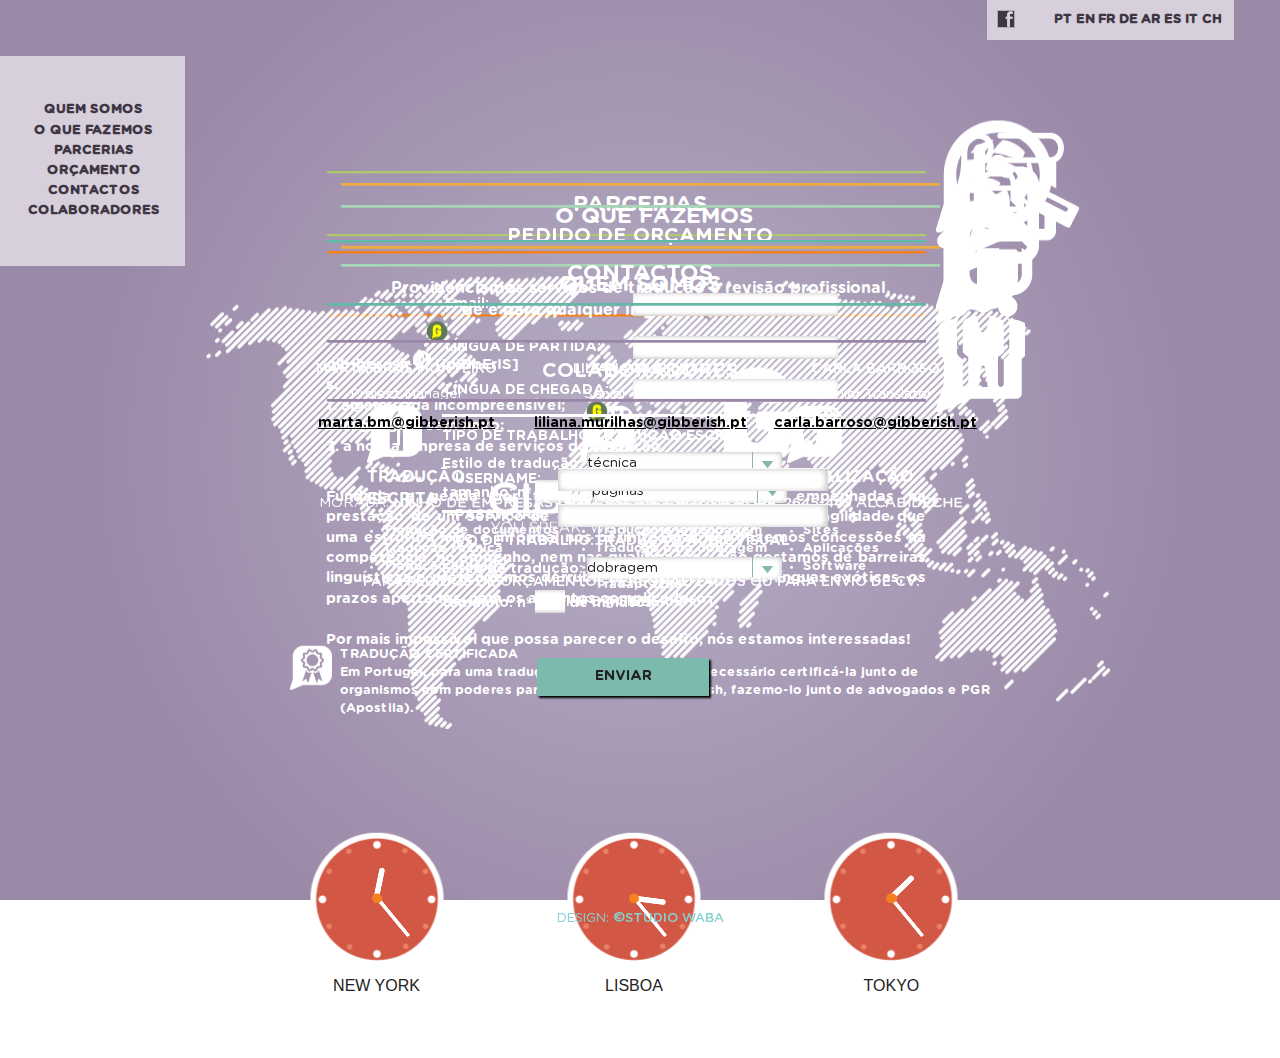
<file: dev/index.html>
<!DOCTYPE html PUBLIC "-//W3C//DTD XHTML 1.0 Transitional//EN" "http://www.w3.org/TR/xhtml1/DTD/xhtml1-transitional.dtd">
<!DOCTYPE html>
<!--[if lt IE 7]>      <html class="no-js lt-ie9 lt-ie8 lt-ie7"> <![endif]-->
<!--[if IE 7]>         <html class="no-js lt-ie9 lt-ie8"> <![endif]-->
<!--[if IE 8]>         <html class="no-js lt-ie9"> <![endif]-->
<!--[if gt IE 8]><!--> <html class="no-js"> <!--<![endif]-->
    <head>
        <meta charset="utf-8">
        <meta http-equiv="X-UA-Compatible" content="IE=edge,chrome=1">
        <title></title>
        <meta name="description" content="">
        <meta name="viewport" content="width=device-width">

        <!-- Place favicon.ico and apple-touch-icon.png in the root directory -->

        <link rel="stylesheet" href="css/normalize.css">
        <link rel="stylesheet" href="css/main.css">


        <link rel="stylesheet" href="fonts/gothamrnd-bold.css">
        <link rel="stylesheet" href="fonts/gothamrnd-light.css">
        <link rel="stylesheet" href="fonts/gothamrnd-book.css">
        <link rel="stylesheet" href="fonts/gothamrnd-medium.css">
        <!-- CSS AREAS SITE -->
        <link rel="stylesheet" href="css/entrence.css">
        <link rel="stylesheet" href="css/quemsomos.css">
        <link rel="stylesheet" href="css/oquefazemos.css">
        <link rel="stylesheet" href="css/parcerias.css">
        <link rel="stylesheet" href="css/orcamentos.css">
        <link rel="stylesheet" href="css/contactos.css">
        <link rel="stylesheet" href="css/colaboradores.css">
        <!-- END CSS AREAS SITE -->
        <script src="js/vendor/modernizr-2.6.2.min.js"></script>
        <script src="js/welcomeScreen.js"></script>
        <script src="js/parcerias.js"></script>
        <script src="js/quemsomos.js"></script>
        <script src="js/orcamentos.js"></script>
    </head>
    <body  onload="engine.onLoad()">
        <!--[if lt IE 7]>
            <p class="chromeframe">You are using an <strong>outdated</strong> browser. Please <a href="http://browsehappy.com/">upgrade your browser</a> or <a href="http://www.google.com/chromeframe/?redirect=true">activate Google Chrome Frame</a> to improve your experience.</p>
        <![endif]-->

        <!-- Add your site or application content here -->
        <!-- <div id="overLayMenu" class="overlayMenuClass"> -->
            <div class="LangMenu">
                <img class="faceicon">
                <ul>
                    <li>PT</li>
                    <li>EN</li>
                    <li>FR</li>
                    <li>DE</li>
                    <li>AR</li>
                    <li>ES</li>
                    <li>IT</li>
                    <li>CH</li>
                </ul>
            </div>
            <div class="leftMenu">
                <ul>
                    <li><a href="#QuemSomos">QUEM SOMOS</a></li>
                    <li><a href="#OqueFazemos">O QUE FAZEMOS</a></li>
                    <li><a href="#Parcerias">PARCERIAS</a></li>
                    <li><a href="#Orcamento">ORÇAMENTO</a></li>
                    <li><a href="#Contactos">CONTACTOS</a></li>
                    <li><a href="#Colaboradores">COLABORADORES</a></li>
                </ul>
            </div>
        <!--  </div> -->

        <div class="AllContents">
            <div id="WelcomeScreen" class="WelcomeScreen">
                 <img src="img/wellcomescreen/logogibberish.png" class="logoElement">
                 <div class="relogios">
                    <div id="newyork" class="watchgroup">
                        <div class="relogio">
                            <div class="grouppieces">
                                <img src="img/wellcomescreen/base_relogio.png" class="base_relogio">
                                <div id="hora" class="ponteiro">
                                    <img src="img/wellcomescreen/ponteiro_horas.svg" class="ponteiro_hora">
                                </div>
                                <div id="minutos" class="ponteiro">
                                    <img src="img/wellcomescreen/ponteiro_minutos.svg" class="ponteiro_minutos">
                                </div>
                                <div class="centrorelogio">
                                    <img src="img/wellcomescreen/clockcenter.svg" class="centrowatch">
                                </div>
                            </div>
                        </div>
                        <div class="cidade">
                                NEW YORK
                        </div>
                    </div>
                    <div id="lisboa" class="watchgroup">
                         <div class="relogio">
                            <div class="grouppieces">
                                <img src="img/wellcomescreen/base_relogio.png" class="base_relogio">
                                <div id="hora" class="ponteiro">
                                    <img src="img/wellcomescreen/ponteiro_horas.svg" class="ponteiro_hora">
                                </div>
                                <div id="minutos" class="ponteiro">
                                    <img src="img/wellcomescreen/ponteiro_minutos.svg" class="ponteiro_minutos">
                                </div>
                                <div class="centrorelogio">
                                    <img src="img/wellcomescreen/clockcenter.svg" class="centrowatch">
                                </div>
                            </div>
                        </div>
                        <div class="cidade">
                                LISBOA
                        </div>
                    </div>
                    <div id="tokyo" class="watchgroup">
                         <div class="relogio">
                            <div class="grouppieces">
                                <img src="img/wellcomescreen/base_relogio.png" class="base_relogio">
                                <div id="hora" class="ponteiro">
                                    <img src="img/wellcomescreen/ponteiro_horas.svg" class="ponteiro_hora">
                                </div>
                                <div id="minutos" class="ponteiro">
                                    <img src="img/wellcomescreen/ponteiro_minutos.svg" class="ponteiro_minutos">
                                </div>
                                <div class="centrorelogio">
                                    <img src="img/wellcomescreen/clockcenter.svg" class="centrowatch">
                                </div>
                            </div>
                        </div>
                        <div class="cidade">
                                TOKYO
                        </div>
                    </div>
                 </div>
            </div>
            <div id="QuemSomos" class="QuemSomos">
                <div class="centraConteudo">
                    <div class="titlePage">
                        <div class="title">
                            <div class="lineback"></div>
                            <div class="textin">
                                QUEM SOMOS
                            </div>
                             <div id="linedown" class="lineback"></div>
                        </div>
                        <div class="imagelogo">
                        </div>
                    </div>
                    <div class="smalltxt_quemsomos">
                        gib•ber•ish <div class="soundicon"></div> ['dZIbErIS]<br>
                        s. <br>
                        1. algaraviada incompreensível;<br>
                        2. linguagem sem nexo;<br>
                        3. a nossa empresa de serviços de tradução.
                     </div>
                     <div class="bigtxt_quemsomos">
                        Fundada e gerida por três profissionais experientes empenhadas na prestação de um serviço de elevada qualidade. Gostamos da agilidade que uma estrutura leve e informal nos permite, mas não fazemos concessões na competência, no empenho, nem nas qualificações. Não gostamos de barreiras linguísticas e pretendemos derrubá-las. Não tememos as línguas exóticas, os prazos apertados, nem os assuntos complicados.
                        <br><br>
                        Por mais impossível que possa parecer o desafio, nós estamos interessadas!
                     </div>
                </div>
            </div>
            <div id="OqueFazemos" class="oquefazemos">
                <div class="centraConteudo">
                    <div class="titlePage">
                        <div class="title">
                            <div class="lineback"></div>
                            <div class="textin">
                                O QUE FAZEMOS
                            </div>
                             <div id="linedown" class="lineback"></div>
                        </div>
                        <div class="imagelogo">
                        </div>
                    </div>
                    <div class="subtitle">
                        Providenciamos serviços de tradução e revisão profissional, de e para qualquer língua, em várias áreas:
                    </div>
                    <div class="contentcontrol">
                        <div class="group_content">
                             <div class="title">
                                <div class="title_area">
                                TRADUÇÃO<br>
                                ESCRITA
                                </div>
                                <ul>
                                    <li>Tradução de documentos</li>
                                    <li>Tradução técnica</li>
                                    <li>Tradução literária</li>
                                </ul>
                             </div>

                        </div>
                        <div class="group_content" style="background-image: url('img/oquefazemos/icon_video.png')">
                             <div class="title">
                                <div class="title_area">
                                TRADUÇÃO<br>
                                AUDIOVISUAL
                                </div>
                                <ul>
                                    <li>Tradução e legendagem</li>
                                    <li>Tradução para dobragem</li>
                                    <li>Transcrição</li>
                                    <li>Tradaptação</li>
                                </ul>
                             </div>

                        </div>
                        <div class="group_content" style="background-image: url('img/oquefazemos/icon_mouse.png')">
                             <div class="title">
                                <div class="title_area">
                                LOCALIZAÇÃO
                                </div>
                                <ul>
                                    <li>Sites</li>
                                    <li>Aplicações</li>
                                    <li>Software</li>
                                </ul>
                             </div>

                        </div> 
                    </div>
                     <div class="certificado">
                        <font>TRADUÇÃO CERTIFICADA</font><br>
                        Em Portugal, para uma tradução ter validade legal,é necessário certificá-la junto de organismos com poderes para tal. No caso da Gibberish, fazemo-lo junto de advogados e PGR (Apostila).
                    </div> 
                </div>
            </div>
            <div id="Parcerias" class="parcerias">
                <div class="centraConteudo">
                    <div class="titlePage">
                        <div class="title">
                            <div class="lineback"></div>
                            <div class="textin">
                                PARCERIAS
                            </div>
                             <div id="linedown" class="lineback"></div>
                        </div>
                        <div class="imagelogo">
                        </div>
                    </div>
                    <div class="area_mapa">
                        <div class="marcador">
                            <div class="tip">
                                <div class="empresa">Nome da empresa</div>
                                <div class="tipoprojecto">Tipo de Projecto</div>
                                <div class="ano">Ano</div>
                                <div class="observacoes">Observações</div>
                            </div>
                        </div>

                         <div class="marcador" style="left:260px;top:230px;">
                            <div class="tip">
                                <div class="empresa">EDIT</div>
                                <div class="tipoprojecto">Tecnologico</div>
                                <div class="ano">2013</div>
                                <div class="observacoes">Observações</div>
                            </div>
                        </div>
                        <div class="mapa"/>
                    </div>
                    </div>
                </div>
            </div>
            <div id="Orcamento" class="orcamentos">
                <div class="centraConteudo">
                    <div class="titlePage">
                        <div class="title">
                            <div class="lineback"></div>
                            <div class="textin">
                                PEDIDO DE ORÇAMENTO
                            </div>
                             <div id="linedown" class="lineback"></div>
                        </div>
                        <div class="imagelogo">
                        </div>
                    </div>
                    <div class="area_form">
                        <form id="orcamentoform" onsubmit="return false;">
                            <div class="fristsfields">
                                 <div class="centerincontent">
                                   <div class="fieldtip">Email:</div><input type="text" name="email" class="fieldlang" >
                                </div>
                                <div class="centerincontent">
                                   <div class="fieldtip">LÍNGUA DE PARTIDA:</div><input type="text" name="initpoint" class="fieldlang" >
                                </div>
                                <div class="centerincontent">
                                    <div class="fieldtip">LÍNGUA DE CHEGADA:</div>
                                    <input type="text" name="endpoint" class="fieldlang">
                                </div> 
                            </div>
                            <div class="separador"></div>
                            <div class="secondfields">
                                <div class="title">TIPO DE TRABALHO:TRADUÇÃO ESCRITA</div>
                                <div class="choice">Estilo de tradução:
                                    <select name="workstyle" class="custom-dropdown__select">
                                      <option value="tecnica">técnica</option>
                                      <option value="tecnica">técnica</option>
                                      <option value="tecnica">técnica</option>
                                      <option value="tecnica">técnica</option>
                                    </select>
                                </div>
                                <div class="choice">tamanho: nº <input type="text" name="pagesnr" class="smalltxtfield"> de 
                                    <select name="worktype" class="custom-dropdown__select">
                                      <option value="paginas">páginas</option>
                                      <option value="linhas">linhas</option>
                                      <option value="paragrafos">paragrafos</option>
                                    </select>
                                </div> 
                            </div>
                             <div class="containseparador">
                                <div class="smallseparador"></div>
                                <div style="display:inline-block;">ou</div>
                                <div class="smallseparador"></div>
                            </div>
                            <div class="thirdfields">
                                <div class="title">TIPO DE TRABALHO:TRADUÇÃO AUDIOVISUAL</div>
                                <div class="choice">Estilo de tradução:
                                    <select name="workmedia"  class="custom-dropdown__select">
                                      <option value="dobragem">dobragem</option>
                                      <option value="legendas">legendas</option>
                                      <option value="tecnica">técnica</option>
                                      <option value="tecnica">técnica</option>
                                    </select>
                                </div>
                                <div class="choicepage">tamanho: nº <input type="text" name="minutosnr" class="smalltxtfield"> de minutos
                                </div> 
                            </div>
                            <script type="text/javascript">
                                function submitdone(){
                                    engine.orcamentos.submitform();   
                                }
                            </script>
                            <input type="submit" name="submit" onClick="submitdone();" value="ENVIAR">
                        </form>
                    </div>
                </div>

            </div>
            <div id="Contactos" class="contactos">
                     <div class="centraConteudo">
                        <div class="titlePage">
                            <div class="title">
                                <div class="lineback"></div>
                                <div class="textin">
                                    CONTACTOS
                                </div>
                                 <div id="linedown" class="lineback"></div>
                            </div>
                            <div class="imagelogo"></div>
                        </div>
                        <div class="area_content">
                            <div class="firsline">
                                <div class="idwork">
                                    <div class="nome">MARTA BRÁS MONTEIRO</div>
                                    <div class="typew">Project Manager</div>
                                    <div class="contact"><a href="mailto:carla.barroso@gibberish.pt">marta.bm@gibberish.pt</a></div>
                                </div>
                                <div class="idwork">
                                    <div class="nome">LILIANA MURILHAS</div>
                                    <div class="typew">Senior Translator</div>
                                    <div class="contact"><a href="mailto:carla.barroso@gibberish.pt">liliana.murilhas@gibberish.pt</a></div>
                                </div>
                                <div class="idwork">
                                    <div class="nome">CARLA BARROSO</div>
                                    <div class="typew">Senior Translator</div>
                                    <div class="contact"><a href="mailto:carla.barroso@gibberish.pt">carla.barroso@gibberish.pt</a></div>
                                </div>
                           </div>
                           <div class="secondline">
                                <div class="morada">MORADA: <b>NINHO DE EMPRESAS DNA CASCAIS, CRUZ DA POPA, 2645-449 ALCABIDECHE PORTUGAL</b></div>
                                <div class="contacto">PARA PEDIDOS DE ORÇAMENTOS PERSONALIZADOS OU PARA ENVIO DE CV:<br>INFO@GIBBERISH.PT</div>
                           </div>
                        </div>
                        
                    </div>
                    <div class="design">
                            DESIGN: <div class="name">©STUDIO WABA</div>
                        </div>
            </div>
            <div id="Colaboradores" class="colaboradores">
                <div class="centraConteudo">
                    <div class="titlePage">
                        <div class="title">
                            <div class="lineback"></div>
                            <div class="textin">
                                COLABORADORES
                            </div>
                             <div id="linedown" class="lineback"></div>
                        </div>
                        <div class="imagelogo">
                        </div>
                    </div>
                    <div class="area_form">
                        <form>
                            <div class="fristsfields">
                                <div class="centerincontent">
                                   <div class="fieldtip">USERNAME:</div><input type="text" name="initpoint" class="fieldlang" >
                                </div>
                                <div class="centerincontent">
                                    <div class="fieldtip">PASSWORD:</div>
                                    <input type="text" name="endpoint" class="fieldlang">
                                </div> 
                            </div>
                            <div class="separador"></div>
                        </form>
                    </div>
                </div>
            </div>
        </div>
        <div class="BackGrounds">
            <div class="areaContent">
                 <img src="img/background/laranja.svg" class="svgelement">
            </div>
            <div class="areaContent">
                <img src="img/background/laranja_screen2.svg" class="svgelement">
            </div>
            <div class="areaContent">
                <img src="img/background/amarelo.svg" class="svgelement">
            </div>
            <div class="areaContent">
                <img src="img/background/verde.svg" class="svgelement">
            </div>
            <div class="areaContent">
                <img src="img/background/verdeclaro.svg" class="svgelement">
            </div>
            <div class="areaContent">
                <img src="img/background/verdeazul.svg" class="svgelement">
            </div>
            <div class="areaContent">
                <img src="img/background/roxo.svg" class="svgelement">
            </div>
        </div>

        <script src="//ajax.googleapis.com/ajax/libs/jquery/1.9.1/jquery.min.js"></script>
        <script>window.jQuery || document.write('<script src="js/vendor/jquery-1.9.1.min.js"><\/script>')</script>
        <script src="js/plugins.js"></script>
        <script src="js/main.js"></script>
        <script src="js/greensock-v12-js/src/minified/TweenMax.min.js"></script>
        <script src="js/greensock-v12-js/src/minified/plugins/CSSPlugin.min.js"></script>
        <script src="js/greensock-v12-js/src/minified/easing/EasePack.min.js"></script>

        <!-- Google Analytics: change UA-XXXXX-X to be your site's ID. -->
        <script>
            var _gaq=[['_setAccount','UA-XXXXX-X'],['_trackPageview']];
            (function(d,t){var g=d.createElement(t),s=d.getElementsByTagName(t)[0];
            g.src='//www.google-analytics.com/ga.js';
            s.parentNode.insertBefore(g,s)}(document,'script'));
        </script>
    </body>
</html>
</file>
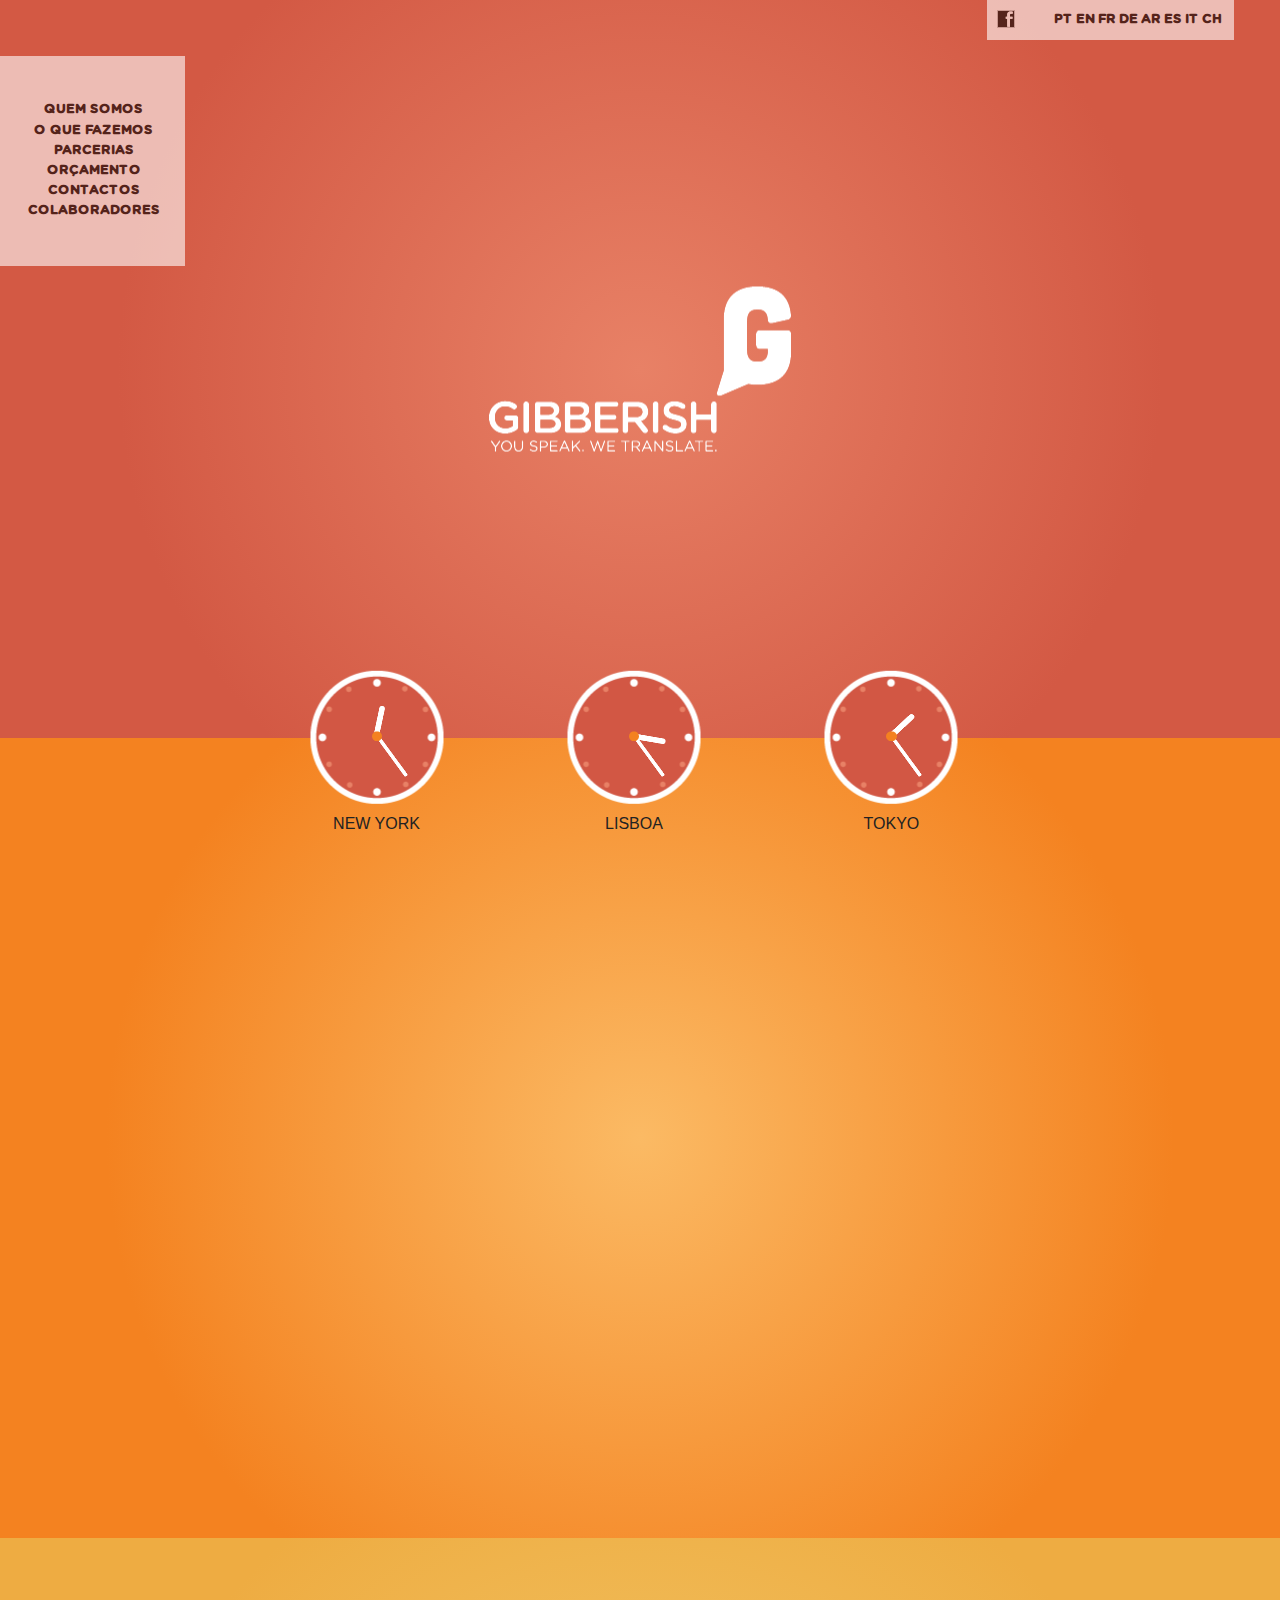
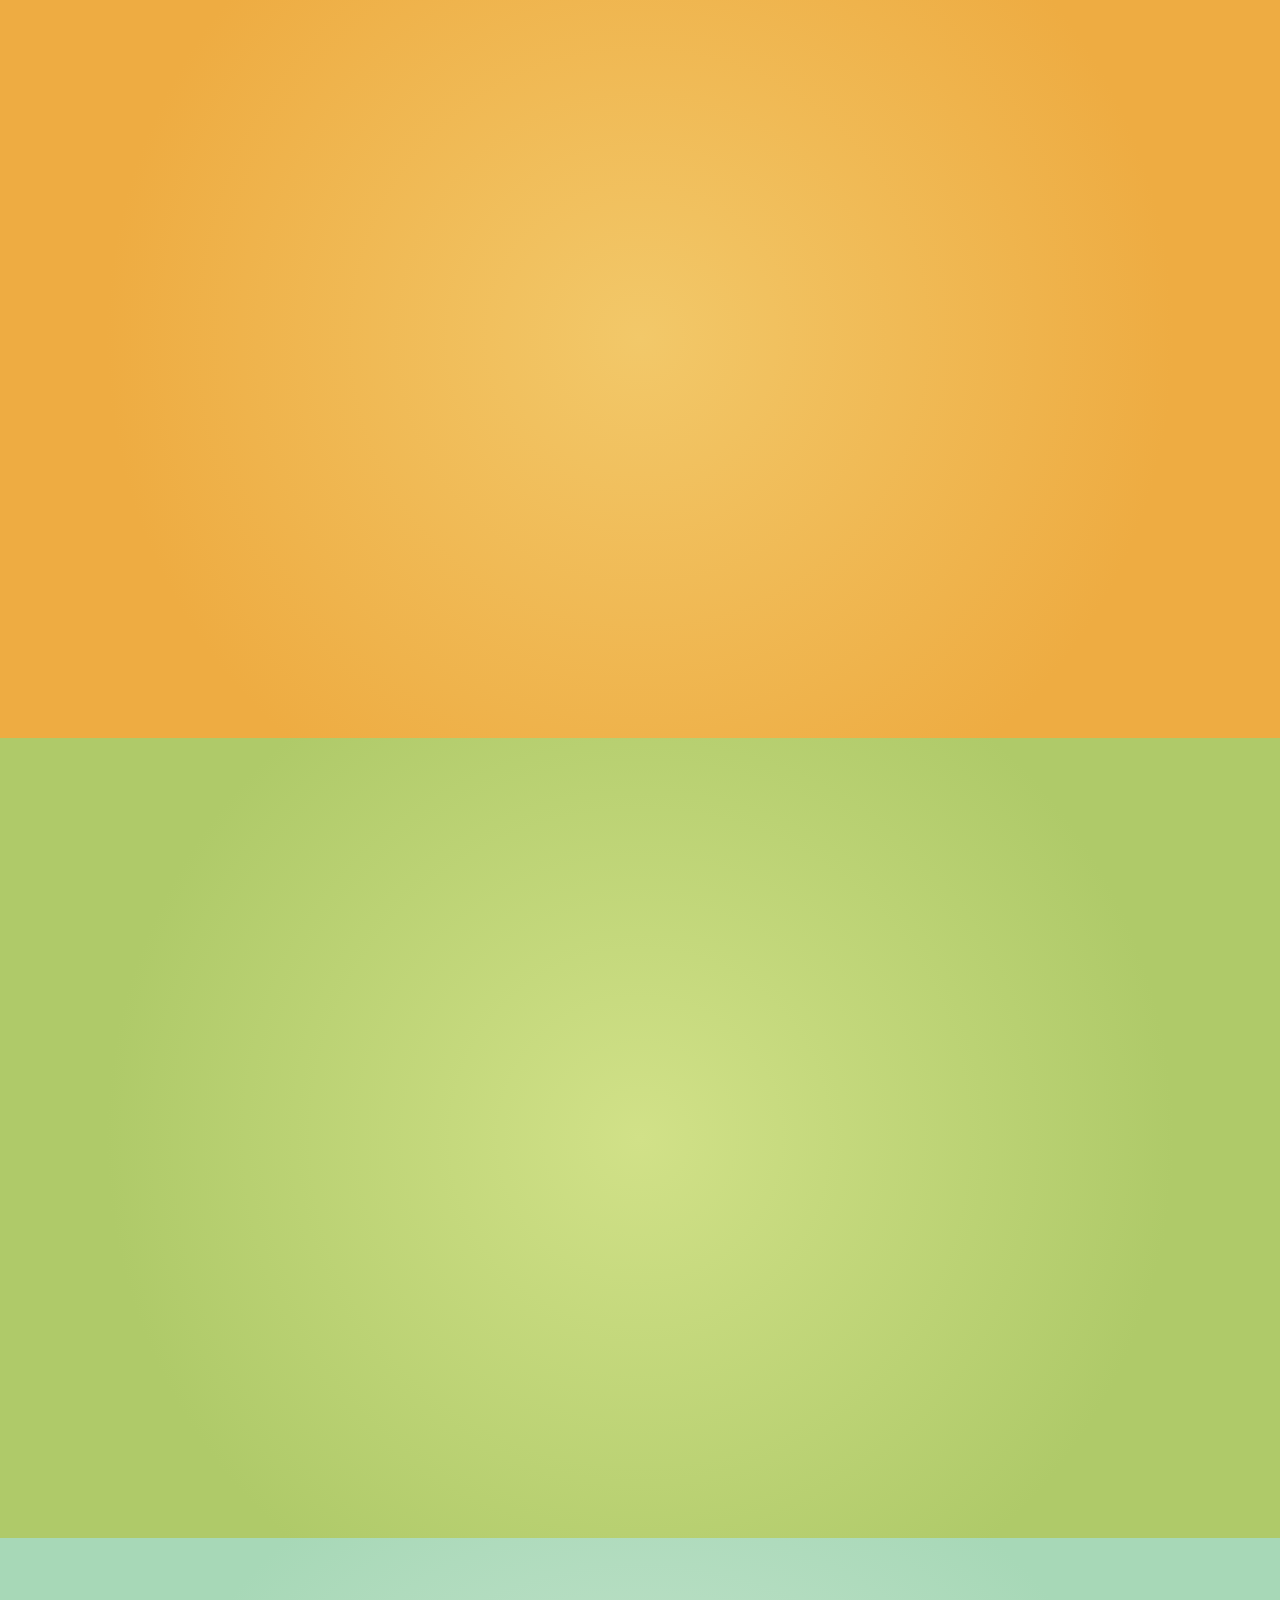
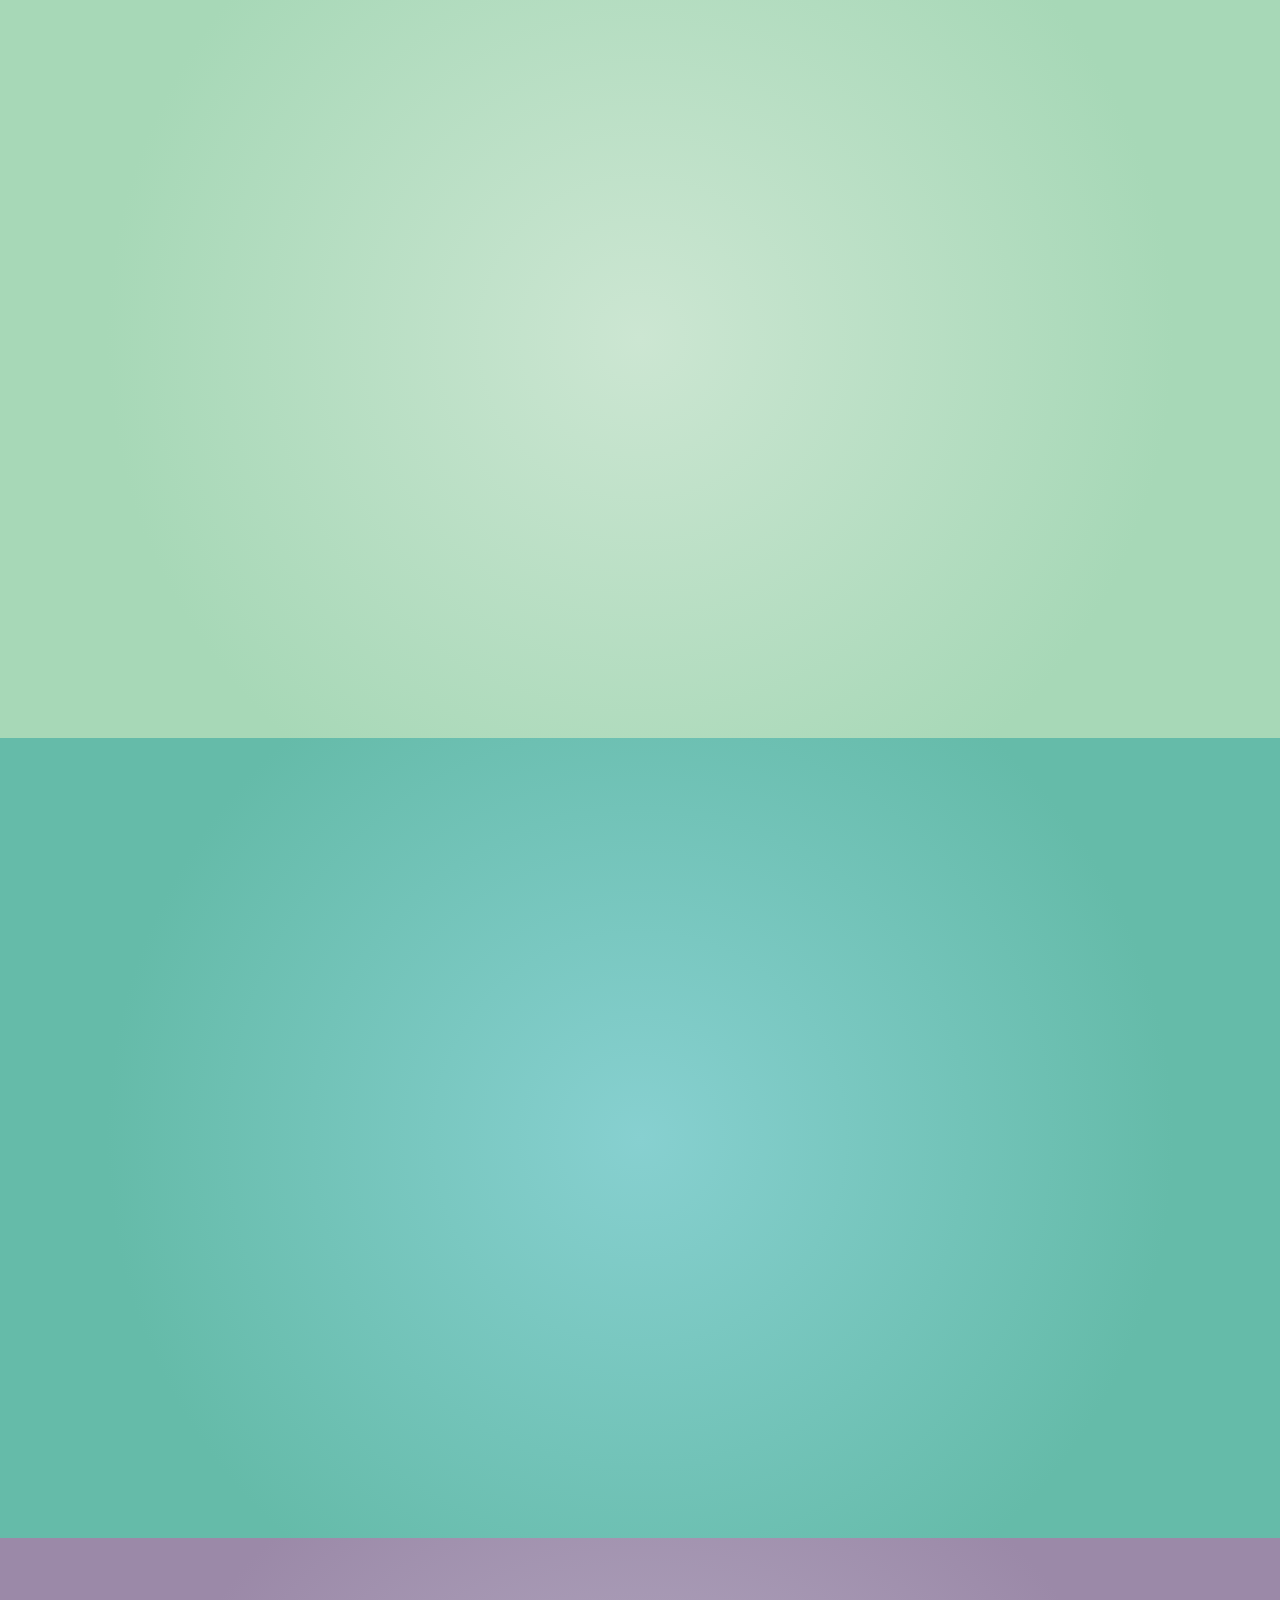
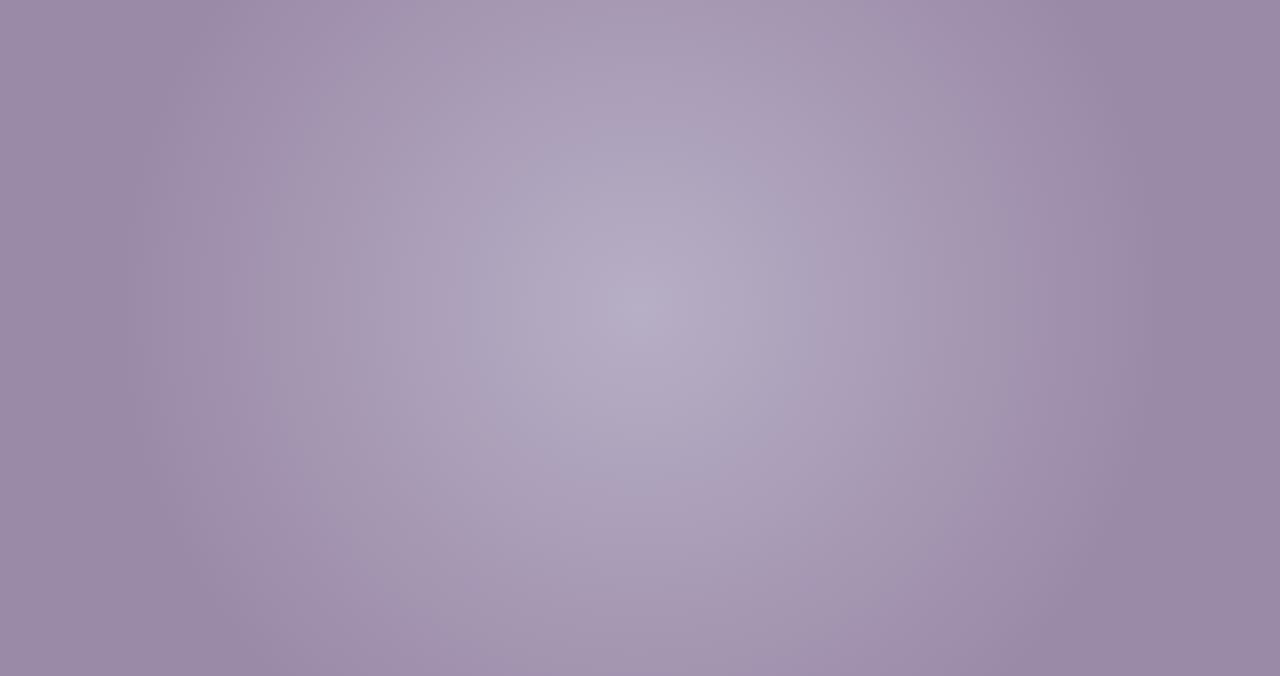
<file: dev/index - Copia.html>
<!DOCTYPE html PUBLIC "-//W3C//DTD XHTML 1.0 Transitional//EN" "http://www.w3.org/TR/xhtml1/DTD/xhtml1-transitional.dtd">
<!DOCTYPE html>
<!--[if lt IE 7]>      <html class="no-js lt-ie9 lt-ie8 lt-ie7"> <![endif]-->
<!--[if IE 7]>         <html class="no-js lt-ie9 lt-ie8"> <![endif]-->
<!--[if IE 8]>         <html class="no-js lt-ie9"> <![endif]-->
<!--[if gt IE 8]><!--> <html class="no-js"> <!--<![endif]-->
    <head>
        <meta charset="utf-8">
        <meta http-equiv="X-UA-Compatible" content="IE=edge,chrome=1">
        <title>Gibberish</title>
        <meta name="description" content="Gibberish, lda<br>You speak. We translate.">
        <meta name="viewport" content="width=device-width">
        <meta property="og:image" content="redes_sociais.jpg" />

        <meta name="author" content="ace@pixelkiller.net" />
        <meta name="copyright" content="trademark" />
        <meta name="application-name" content="Gibberish" />

        <!-- Place favicon.ico and apple-touch-icon.png in the root directory -->

        <link rel="stylesheet" href="css/normalize.css">
        <link rel="stylesheet" href="css/main.css">


        <link rel="stylesheet" href="fonts/gothamrnd-bold.css">
        <link rel="stylesheet" href="fonts/gothamrnd-light.css">
        <link rel="stylesheet" href="fonts/gothamrnd-book.css">
        <link rel="stylesheet" href="fonts/gothamrnd-medium.css">
        <!-- CSS AREAS SITE -->
        <link rel="stylesheet" href="css/entrence.css">
        <link rel="stylesheet" href="css/quemsomos.css">
        <link rel="stylesheet" href="css/oquefazemos.css">
        <link rel="stylesheet" href="css/parcerias.css">
        <link rel="stylesheet" href="css/orcamentos.css">
        <link rel="stylesheet" href="css/contactos.css">
        <link rel="stylesheet" href="css/colaboradores.css">
        <!-- END CSS AREAS SITE -->
        <script src="js/vendor/modernizr-2.6.2.min.js"></script>
        <script src="js/welcomeScreen.js"></script>
        <script src="js/parcerias.js"></script>
        <script src="js/quemsomos.js"></script>
        <script src="js/orcamentos.js"></script>
    </head>
    <body  onload="engine.onLoad()">
        <!--[if lt IE 7]>
            <p class="chromeframe">You are using an <strong>outdated</strong> browser. Please <a href="http://browsehappy.com/">upgrade your browser</a> or <a href="http://www.google.com/chromeframe/?redirect=true">activate Google Chrome Frame</a> to improve your experience.</p>
        <![endif]-->

        <!-- Add your site or application content here -->
        <!-- <div id="overLayMenu" class="overlayMenuClass"> -->
            <div class="LangMenu">
                <a href="https://www.facebook.com/Gibberish.pt" target="_blank"><img class="faceicon"></a>
                <ul>
                    <li>PT</li>
                    <li>EN</li>
                    <li>FR</li>
                    <li>DE</li>
                    <li>AR</li>
                    <li>ES</li>
                    <li>IT</li>
                    <li>CH</li>
                </ul>
            </div>
            <div class="leftMenu">
                <ul>
                    <li><a href="#QuemSomos">QUEM SOMOS</a></li>
                    <li><a href="#OqueFazemos">O QUE FAZEMOS</a></li>
                    <li><a href="#Parcerias">PARCERIAS</a></li>
                    <li><a href="#Orcamento">ORÇAMENTO</a></li>
                    <li><a href="#Contactos">CONTACTOS</a></li>
                    <li><a href="#Colaboradores">COLABORADORES</a></li>
                </ul>
            </div>
        <!--  </div> -->

        <div class="AllContents">
            <div class="content">
                <div id="WelcomeScreen" class="WelcomeScreen">
                     <img src="img/wellcomescreen/logogibberish.png" class="logoElement">
                     <div class="relogios">
                        <div id="newyork" class="watchgroup">
                            <div class="relogio">
                                <div class="grouppieces">
                                    <img src="img/wellcomescreen/base_relogio.png" class="base_relogio">
                                    <div id="hora" class="ponteiro">
                                        <img src="img/wellcomescreen/ponteiro_horas.svg" class="ponteiro_hora">
                                    </div>
                                    <div id="minutos" class="ponteiro">
                                        <img src="img/wellcomescreen/ponteiro_minutos.svg" class="ponteiro_minutos">
                                    </div>
                                    <div class="centrorelogio">
                                        <img src="img/wellcomescreen/clockcenter.svg" class="centrowatch">
                                    </div>
                                </div>
                            </div>
                            <div class="cidade">
                                    NEW YORK
                            </div>
                        </div>
                        <div id="lisboa" class="watchgroup">
                             <div class="relogio">
                                <div class="grouppieces">
                                    <img src="img/wellcomescreen/base_relogio.png" class="base_relogio">
                                    <div id="hora" class="ponteiro">
                                        <img src="img/wellcomescreen/ponteiro_horas.svg" class="ponteiro_hora">
                                    </div>
                                    <div id="minutos" class="ponteiro">
                                        <img src="img/wellcomescreen/ponteiro_minutos.svg" class="ponteiro_minutos">
                                    </div>
                                    <div class="centrorelogio">
                                        <img src="img/wellcomescreen/clockcenter.svg" class="centrowatch">
                                    </div>
                                </div>
                            </div>
                            <div class="cidade">
                                    LISBOA
                            </div>
                        </div>
                        <div id="tokyo" class="watchgroup">
                             <div class="relogio">
                                <div class="grouppieces">
                                    <img src="img/wellcomescreen/base_relogio.png" class="base_relogio">
                                    <div id="hora" class="ponteiro">
                                        <img src="img/wellcomescreen/ponteiro_horas.svg" class="ponteiro_hora">
                                    </div>
                                    <div id="minutos" class="ponteiro">
                                        <img src="img/wellcomescreen/ponteiro_minutos.svg" class="ponteiro_minutos">
                                    </div>
                                    <div class="centrorelogio">
                                        <img src="img/wellcomescreen/clockcenter.svg" class="centrowatch">
                                    </div>
                                </div>
                            </div>
                            <div class="cidade">
                                    TOKYO
                            </div>
                        </div>
                     </div>
                </div>
                <div class="areaContent">
                     <img src="img/background/laranja.svg" class="svgelement">
                </div>
            </div>
            <div class="content QuemSomos_parent">
                <div id="QuemSomos" class="QuemSomos">
                    <div class="centraConteudo">
                        <div class="titlePage">
                            <div class="title">
                                <div class="lineback"></div>
                                <div class="textin">
                                    QUEM SOMOS
                                </div>
                                 <div id="linedown" class="lineback"></div>
                            </div>
                            <div class="imagelogo">
                            </div>
                        </div>
                        <div class="smalltxt_quemsomos">
                            gib•ber•ish <div class="soundicon"></div> ['dZIbErIS]<br>
                            s. <br>
                            1. algaraviada incompreensível;<br>
                            2. linguagem sem nexo;<br>
                            3. a nossa empresa de serviços de tradução.
                         </div>
                         <div class="bigtxt_quemsomos">
                            Fundada e gerida por três profissionais experientes empenhadas na prestação de um serviço de elevada qualidade. Gostamos da agilidade que uma estrutura leve e informal nos permite, mas não fazemos concessões na competência, no empenho, nem nas qualificações. Não gostamos de barreiras linguísticas e pretendemos derrubá-las. Não tememos as línguas exóticas, os prazos apertados, nem os assuntos complicados.
                            <br><br>
                            Por mais impossível que possa parecer o desafio, nós estamos interessadas!
                         </div>
                    </div>
                </div>
                <div class="areaContent">
                         <img src="img/background/laranja_screen2.svg" class="svgelement">
                </div>
            </div>
            <div class="content oquefazemos_parent">
                <div id="OqueFazemos" class="oquefazemos">
                    <div class="centraConteudo">
                        <div class="titlePage">
                            <div class="title">
                                <div class="lineback"></div>
                                <div class="textin">
                                    O QUE FAZEMOS
                                </div>
                                 <div id="linedown" class="lineback"></div>
                            </div>
                            <div class="imagelogo">
                            </div>
                        </div>
                        <div class="subtitle">
                            Providenciamos serviços de tradução e revisão profissional, de e para qualquer língua, em várias áreas:
                        </div>
                        <div class="contentcontrol">
                            <div class="group_content">
                                 <div class="title">
                                    <div class="title_area">
                                    TRADUÇÃO<br>
                                    ESCRITA
                                    </div>
                                    <ul>
                                        <li>Tradução de documentos</li>
                                        <li>Tradução técnica</li>
                                        <li>Tradução literária</li>
                                    </ul>
                                 </div>

                            </div>
                            <div class="group_content" style="background-image: url('img/oquefazemos/icon_video.png')">
                                 <div class="title">
                                    <div class="title_area">
                                    TRADUÇÃO<br>
                                    AUDIOVISUAL
                                    </div>
                                    <ul>
                                        <li>Tradução e legendagem</li>
                                        <li>Tradução para dobragem</li>
                                        <li>Transcrição</li>
                                        <li>Tradaptação</li>
                                    </ul>
                                 </div>

                            </div>
                            <div class="group_content" style="background-image: url('img/oquefazemos/icon_mouse.png')">
                                 <div class="title">
                                    <div class="title_area">
                                    LOCALIZAÇÃO
                                    </div>
                                    <ul>
                                        <li>Sites</li>
                                        <li>Aplicações</li>
                                        <li>Software</li>
                                    </ul>
                                 </div>

                            </div> 
                        </div>
                         <div class="certificado">
                            <font>TRADUÇÃO CERTIFICADA</font><br>
                            Em Portugal, para uma tradução ter validade legal,é necessário certificá-la junto de organismos com poderes para tal. No caso da Gibberish, fazemo-lo junto de advogados e PGR (Apostila).
                        </div> 
                    </div>
                </div>
                <div class="areaContent">
                    <img src="img/background/amarelo.svg" class="svgelement">
                </div>
            </div>


            <div class="content parcerias_parent">
                <div id="Parcerias" class="parcerias">
                    <div class="centraConteudo">
                        <div class="titlePage">
                            <div class="title">
                                <div class="lineback"></div>
                                <div class="textin">
                                    PARCERIAS
                                </div>
                                 <div id="linedown" class="lineback"></div>
                            </div>
                            <div class="imagelogo">
                            </div>
                        </div>
                        <div class="area_mapa">
                            <div class="marcador">
                                <div class="tip">
                                    <div class="empresa">Nome da empresa</div>
                                    <div class="tipoprojecto">Tipo de Projecto</div>
                                    <div class="ano">Ano</div>
                                    <div class="observacoes">Observações</div>
                                </div>
                            </div>

                             <div class="marcador" style="left:260px;top:230px;">
                                <div class="tip">
                                    <div class="empresa">EDIT</div>
                                    <div class="tipoprojecto">Tecnologico</div>
                                    <div class="ano">2013</div>
                                    <div class="observacoes">Observações</div>
                                </div>
                            </div>
                            <div class="mapa"/>
                        </div>
                        </div>
                    </div>
                </div>
                <div class="areaContent">
                    <img src="img/background/verde.svg" class="svgelement">
                </div>
            </div>


            <div class="content orcamentos_parent">
                <div id="Orcamento" class="orcamentos">
                    <div class="centraConteudo">
                        <div class="titlePage">
                            <div class="title">
                                <div class="lineback"></div>
                                <div class="textin">
                                    PEDIDO DE ORÇAMENTO
                                </div>
                                 <div id="linedown" class="lineback"></div>
                            </div>
                            <div class="imagelogo">
                            </div>
                        </div>
                        <div class="area_form">
                            <form id="orcamentoform" onsubmit="return false;">
                                <div class="fristsfields">
                                     <div class="centerincontent">
                                       <div class="fieldtip">Nome:</div><input type="text" name="nome" class="fieldlang" >
                                    </div>
                                    <div class="centerincontent">
                                       <div class="fieldtip">Email:</div><input type="text" name="email" class="fieldlang" >
                                    </div>
                                    <div class="centerincontent">
                                       <div class="fieldtip">LÍNGUA DE PARTIDA:</div><input type="text" name="initpoint" class="fieldlang" >
                                    </div>
                                    <div class="centerincontent">
                                        <div class="fieldtip">LÍNGUA DE CHEGADA:</div>
                                        <input type="text" name="endpoint" class="fieldlang">
                                    </div> 
                                </div>
                                <div class="separador"></div>
                                <div class="secondfields">
                                    <div class="title">TIPO DE TRABALHO:TRADUÇÃO ESCRITA</div>
                                    <div class="choice">Estilo de tradução:
                                        <select name="workstyle" class="custom-dropdown__select custom-dropdown__select--white">
                                          <option value="tecnica">técnica</option>
                                          <option value="tecnica">técnica</option>
                                          <option value="tecnica">técnica</option>
                                          <option value="tecnica">técnica</option>
                                        </select>
                                    </div>
                                    <div class="choicepage">tamanho: nº <input type="text" name="pagesnr" class="smalltxtfield"> de 
                                        <select name="worktype" class="custom-dropdown__select custom-dropdown__select--white">
                                          <option value="paginas">páginas</option>
                                          <option value="linhas">linhas</option>
                                          <option value="paragrafos">paragrafos</option>
                                        </select>
                                    </div> 
                                </div>
                                 <div class="containseparador">
                                    <div class="smallseparador"></div>
                                    <div style="display:inline-block;">ou</div>
                                    <div class="smallseparador"></div>
                                </div>
                                <div class="thirdfields">
                                    <div class="title">TIPO DE TRABALHO:TRADUÇÃO AUDIOVISUAL</div>
                                    <div class="choice">Estilo de tradução:
                                        <select name="workmedia"  class="custom-dropdown__select custom-dropdown__select--white">
                                          <option value="dobragem">dobragem</option>
                                          <option value="legendas">legendas</option>
                                          <option value="tecnica">técnica</option>
                                          <option value="tecnica">técnica</option>
                                        </select>
                                    </div>
                                    <div class="choicepage">tamanho: nº <input type="text" name="minutosnr" class="smalltxtfield"> de minutos
                                    </div> 
                                </div>
                                <script type="text/javascript">
                                    function submitdone(){
                                        engine.orcamentos.submitform();   
                                    }
                                </script>
                                <input type="submit" name="submit" onClick="submitdone();" value="ENVIAR">
                            </form>
                        </div>
                    </div>
                </div>
                <div class="areaContent">
                    <img src="img/background/verdeclaro.svg" class="svgelement">
                </div>
            </div>

            <div class="content contactos_parent">
                <div id="Contactos" class="contactos">
                         <div class="centraConteudo">
                            <div class="titlePage">
                                <div class="title">
                                    <div class="lineback"></div>
                                    <div class="textin">
                                        CONTACTOS
                                    </div>
                                     <div id="linedown" class="lineback"></div>
                                </div>
                                <div class="imagelogo"></div>
                            </div>
                            <div class="area_content">
                                <div class="firsline">
                                    <div class="idwork">
                                        <div class="nome">MARTA BRÁS MONTEIRO</div>
                                        <div class="typew">CFO</div>
                                        <div class="contact"><a href="mailto:carla.barroso@gibberish.pt">marta.bm@gibberish.pt</a></div>
                                    </div>
                                    <div class="idwork">
                                        <div class="nome">LILIANA MURILHAS</div>
                                        <div class="typew">CEO</div>
                                        <div class="contact"><a href="mailto:carla.barroso@gibberish.pt">liliana.murilhas@gibberish.pt</a></div>
                                    </div>
                                    <div class="idwork">
                                        <div class="nome">CARLA BARROSO</div>
                                        <div class="typew">CFO</div>
                                        <div class="contact"><a href="mailto:carla.barroso@gibberish.pt">carla.barroso@gibberish.pt</a></div>
                                    </div>
                               </div>
                               <div class="secondline">
                                    <div class="morada">MORADA: <b>NINHO DE EMPRESAS DNA CASCAIS, CRUZ DA POPA, 2645-449 ALCABIDECHE PORTUGAL</b></div>
                                    <div class="contacto">PARA PEDIDOS DE ORÇAMENTOS PERSONALIZADOS OU PARA ENVIO DE CV:<br>INFO@GIBBERISH.PT</div>
                               </div>
                            </div>
                            
                        </div>
                        <div class="design">
                              <a href="http://www.studiowaba.com/">  DESIGN: <div class="name">©STUDIO WABA</div></a>
                            </div>
                </div>
                <div class="areaContent">
                    <img src="img/background/verdeazul.svg" class="svgelement">
                </div>
            </div>
            <div class="content colaboradores_parent">
                <div id="Colaboradores" class="colaboradores">
                    <div class="centraConteudo">
                        <div class="titlePage">
                            <div class="title">
                                <div class="lineback"></div>
                                <div class="textin">
                                    COLABORADORES
                                </div>
                                 <div id="linedown" class="lineback"></div>
                            </div>
                            <div class="imagelogo">
                            </div>
                        </div>
                        <div class="area_form">
                            <form>
                                <div class="fristsfields">
                                    <div class="centerincontent">
                                       <div class="fieldtip">USERNAME:</div><input type="text" name="initpoint" class="fieldlang" >
                                    </div>
                                    <div class="centerincontent">
                                        <div class="fieldtip">PASSWORD:</div>
                                        <input type="text" name="endpoint" class="fieldlang">
                                    </div> 
                                </div>
                                <div class="separador"></div>
                            </form>
                        </div>
                    </div>
                </div>
                <div class="areaContent">
                    <img src="img/background/roxo.svg" class="svgelement">
                </div>
            </div>
        </div>
        
        <script src="//ajax.googleapis.com/ajax/libs/jquery/1.9.1/jquery.min.js"></script>
        <script>window.jQuery || document.write('<script src="js/vendor/jquery-1.9.1.min.js"><\/script>')</script>
        <script src="js/plugins.js"></script>
        <script src="js/main.js"></script>
        <script src="js/greensock-v12-js/src/minified/TweenMax.min.js"></script>
        <script src="js/greensock-v12-js/src/minified/plugins/CSSPlugin.min.js"></script>
        <script src="js/greensock-v12-js/src/minified/easing/EasePack.min.js"></script>
        <!-- Google Analytics: change UA-XXXXX-X to be your site's ID. -->
        <script>
            var _gaq=[['_setAccount','UA-XXXXX-X'],['_trackPageview']];
            (function(d,t){var g=d.createElement(t),s=d.getElementsByTagName(t)[0];
            g.src='//www.google-analytics.com/ga.js';
            s.parentNode.insertBefore(g,s)}(document,'script'));
        </script>
    </body>
</html>
</file>
<file: dev/css/main.css>
/*
 * HTML5 Boilerplate
 *
 * What follows is the result of much research on cross-browser styling.
 * Credit left inline and big thanks to Nicolas Gallagher, Jonathan Neal,
 * Kroc Camen, and the H5BP dev community and team.
 */

/* ==========================================================================
   Base styles: opinionated defaults
   ========================================================================== */
html{height:100%;}
html,
button,
input,
select,
textarea {
    color: #222;
}

body {
    -webkit-font-smoothing: antialiased !important; 
    font-size: 1em;
    line-height: 1.4;
    height:100%;
    overflow-x:hidden;
}

/*
 * Remove text-shadow in selection highlight: h5bp.com/i
 * These selection rule sets have to be separate.
 * Customize the background color to match your design.
 */

::-moz-selection {
    background: #b3d4fc;
    text-shadow: none;
}

::selection {
    background: #b3d4fc;
    text-shadow: none;
}

/*
 * A better looking default horizontal rule
 */

hr {
    display: block;
    height: 1px;
    border: 0;
    border-top: 1px solid #ccc;
    margin: 1em 0;
    padding: 0;
}

/*
 * Remove the gap between images and the bottom of their containers: h5bp.com/i/440
 */

img {
    vertical-align: middle;
}

/*
 * Remove default fieldset styles.
 */

fieldset {
    border: 0;
    margin: 0;
    padding: 0;
}

/*
 * Allow only vertical resizing of textareas.
 */

textarea {
    resize: vertical;
}

/* ==========================================================================
   Chrome Frame prompt
   ========================================================================== */

.chromeframe {
    margin: 0.2em 0;
    background: #ccc;
    color: #000;
    padding: 0.2em 0;
}

/* ==========================================================================
   Author's custom styles
   ========================================================================== */
.arabe_formt{
    text-align: right;
    direction: rtl;
}


.AllContents {
    width: 100%;
    height:100%;
    position: absolute;
    z-index: 3;
}
.BackGrounds { 
    height: 100%;
}
.overlayMenuClass{
    width: 100%;
    display: inline-block;
    position: fixed;
    z-index: 5;
}

.faceicon
{
    /* Positioning */
    background-image: url("../assets/facebook_icon.png");
    background-repeat: no-repeat;
    width: 18px;
    height: 18px;
    position: absolute;
    margin-top: 10px;
    margin-left: 10px;
}
 .overlay {
    display: block;
    opacity: .2;
    left: 0;
    top: 0;
    width: 100%;
    height: 100%;
    position: fixed;
    background-color: #000;
    z-index: 10;
}
.message {
    font-family: 'GothamRoundedBold';
    color: #c8c8c8;
    font-size: 1em;
    padding: 100px;
    display: block;
    position: fixed;
    z-index: 11;
    left: 50%;
    top: 50%;
    border-style: solid;
    border-width: 3px;
    background-color: #ffffff;
    text-align: center;
    vertical-align: middle;
    transform: translate(-50%, -50%);
    -webkit-transform: translate(-50%, -50%);
    -moz-transform: translate(-50%, -50%);
    -ms-transform: translate(-50%, -50%);
    box-shadow: 2px 2px 2px #000000;
}

.LangMenu li
{
    float: left;
    margin: 0px;
    padding: 1px;
    /* Positioning */
    display: inline-block;
    vertical-align: top;
    position: relative
    
}
.LangMenu ul
{
    width: auto;
    float: right;
    margin: 10px;
    margin-right: 10px;
}
.LangMenu li
{
    font-family: 'GothamRoundedBold';
    font-size: 13px;
    color: #000;
    font-weight: bold;
    padding-right: 2px;
}

.LangMenu li:hover
{
    color: #cccccc;
    cursor: pointer;
}
.LangMenu li:active
{
    color: #fff000;
    cursor: pointer;
}
.LangMenu {
    right: 0%;
    z-index: 6;
    position: fixed;
    margin-right: 150px;
    background-color: #ffffff;
    width:247px;
    height:40px;
    float: right;
    filter:alpha(opacity=100);
    opacity: .6;
}
.LangMenu {
    margin-right: 46px;
    background-color: #ffffff;
    width:247px;
    height:40px;
    float: right;
    filter:alpha(opacity=100);
    opacity: .6;
}

.leftMenu li
{
    width: 100%;
    font-family: 'GothamRoundedBold';
    font-size: 13px;
    color: #000;
    font-weight: bold;
    margin: 0px;
    padding: 1px;
    /* Positioning */
    display: inline-block;
    
}
.leftMenu a:link {
    color:#000;
    text-decoration: none;
}  
.leftMenu a:visited  {
    color:#000;
}    

.leftMenu a:hover
{
    color: #ccc;
}
.leftMenu ul
{
    -webkit-padding-start: 0px;
    display: inline-block;
    margin: 0;
    padding: 0;
    text-align: center;

    transform: translate(-50%, -50%);
    -webkit-transform: translate(-50%, -50%);
    -moz-transform: translate(-50%, -50%);
    -ms-transform: translate(-50%, -50%);
    margin-left: 50%;
    margin-top: 57%;
}
.leftMenu {
    z-index: 5;
    position: fixed;
    width:185px;
    height:210px;
    display: block;
    background-color: #ffffff;
    float: left;
    filter:alpha(opacity=100);
    opacity: .6;
    margin-top:56px;
}
.content {
    height: 82%;
    position: relative;
}
.svgelement {
    width: 100%;
    height: 100%;
    display: block;
}
@media only screen and (min-height:1000px) {
    .areaContent {
        width: 100%;
        height: 90%;
        position: relative;
    }
    .content {
        height: 90%;
        position: relative;
    }
}

.areaContent {
    width: 100%;
    height: 100%;
    min-height: 600px;
    position: absolute;
    z-index: 2;
}


/* ==========================================================================
   Helper classes
   ========================================================================== */

/*
 * Image replacement
 */

.ir {
    background-color: transparent;
    border: 0;
    overflow: hidden;
    /* IE 6/7 fallback */
    *text-indent: -9999px;
}

.ir:before {
    content: "";
    display: block;
    width: 0;
    height: 150%;
}

/*
 * Hide from both screenreaders and browsers: h5bp.com/u
 */

.hidden {
    display: none !important;
    visibility: hidden;
}

/*
 * Hide only visually, but have it available for screenreaders: h5bp.com/v
 */

.visuallyhidden {
    border: 0;
    clip: rect(0 0 0 0);
    height: 1px;
    margin: -1px;
    overflow: hidden;
    padding: 0;
    position: absolute;
    width: 1px;
}

/*
 * Extends the .visuallyhidden class to allow the element to be focusable
 * when navigated to via the keyboard: h5bp.com/p
 */

.visuallyhidden.focusable:active,
.visuallyhidden.focusable:focus {
    clip: auto;
    height: auto;
    margin: 0;
    overflow: visible;
    position: static;
    width: auto;
}

/*
 * Hide visually and from screenreaders, but maintain layout
 */

.invisible {
    visibility: hidden;
}

/*
 * Clearfix: contain floats
 *
 * For modern browsers
 * 1. The space content is one way to avoid an Opera bug when the
 *    `contenteditable` attribute is included anywhere else in the document.
 *    Otherwise it causes space to appear at the top and bottom of elements
 *    that receive the `clearfix` class.
 * 2. The use of `table` rather than `block` is only necessary if using
 *    `:before` to contain the top-margins of child elements.
 */

.clearfix:before,
.clearfix:after {
    content: " "; /* 1 */
    display: table; /* 2 */
}

.clearfix:after {
    clear: both;
}

/*
 * For IE 6/7 only
 * Include this rule to trigger hasLayout and contain floats.
 */

.clearfix {
    *zoom: 1;
}

/* ==========================================================================
   EXAMPLE Media Queries for Responsive Design.
   These examples override the primary ('mobile first') styles.
   Modify as content requires.
   ========================================================================== */

@media only screen and (min-width: 35em) {
    /* Style adjustments for viewports that meet the condition */
}

@media print,
       (-o-min-device-pixel-ratio: 5/4),
       (-webkit-min-device-pixel-ratio: 1.25),
       (min-resolution: 120dpi) {
    /* Style adjustments for high resolution devices */
}

/* ==========================================================================
   Print styles.
   Inlined to avoid required HTTP connection: h5bp.com/r
   ========================================================================== */

@media print {
    * {
        background: transparent !important;
        color: #000 !important; /* Black prints faster: h5bp.com/s */
        box-shadow: none !important;
        text-shadow: none !important;
    }

    a,
    a:visited {
        text-decoration: underline;
    }

    a[href]:after {
        content: " (" attr(href) ")";
    }

    abbr[title]:after {
        content: " (" attr(title) ")";
    }

    /*
     * Don't show links for images, or javascript/internal links
     */

    .ir a:after,
    a[href^="javascript:"]:after,
    a[href^="#"]:after {
        content: "";
    }

    pre,
    blockquote {
        border: 1px solid #999;
        page-break-inside: avoid;
    }

    thead {
        display: table-header-group; /* h5bp.com/t */
    }

    tr,
    img {
        page-break-inside: avoid;
    }

    img {
        max-width: 100% !important;
    }

    @page {
        margin: 0.5cm;
    }

    p,
    h2,
    h3 {
        orphans: 3;
        widows: 3;
    }

    h2,
    h3 {
        page-break-after: avoid;
    }
}
</file>
<file: dev/fonts/gothamrnd-bold.css>
@font-face {
    font-family: 'GothamRoundedBold';
    src: url('gothamrnd-bold.eot');
    src: url('gothamrnd-bold.eot') format('embedded-opentype'),
         url('gothamrnd-bold.woff') format('woff'),
         url('gothamrnd-bold.ttf') format('truetype'),
         url('gothamrnd-bold.svg#GothamRoundedBold') format('svg');
}
</file>
<file: dev/fonts/gothamrnd-light.css>
@font-face {
    font-family: 'GothamRoundedLight';
    src: url('gothamrnd-light.eot');
    src: url('gothamrnd-light.eot') format('embedded-opentype'),
         url('gothamrnd-light.woff') format('woff'),
         url('gothamrnd-light.ttf') format('truetype'),
         url('gothamrnd-light.svg#GothamRoundedLight') format('svg');
}
</file>
<file: dev/fonts/gothamrnd-book.css>
@font-face {
    font-family: 'GothamRoundedBook';
    src: url('gothamrnd-book.eot');
    src: url('gothamrnd-book.eot') format('embedded-opentype'),
         url('gothamrnd-book.woff') format('woff'),
         url('gothamrnd-book.ttf') format('truetype'),
         url('gothamrnd-book.svg#GothamRoundedBook') format('svg');
}
</file>
<file: dev/fonts/gothamrnd-medium.css>
@font-face {
    font-family: 'GothamRoundedMedium';
    src: url('gothamrnd-medium.eot');
    src: url('gothamrnd-medium.eot') format('embedded-opentype'),
         url('gothamrnd-medium.woff') format('woff'),
         url('gothamrnd-medium.ttf') format('truetype'),
         url('gothamrnd-medium.svg#GothamRoundedMedium') format('svg');
}
</file>
<file: dev/css/entrence.css>
/*
 * HTML5 Boilerplate
 *
 * What follows is the result of much research on cross-browser styling.
 * Pedro Martins // ace.wf.home@gmail.com.
 */

/* ==========================================================================
   Base styles: opinionated defaults
   ========================================================================== */
.WelcomeScreen {
    z-index: 10;
    height: 100%;
    width: 100%;
    position: absolute;
}
.WelcomeScreen .logoElement {
    position: absolute;   
    left: 50%;
    top: 50%;
    transform: translate(-50%, -50%);    
    -webkit-transform: translate(-50%, -50%);
    -moz-transform: translate(-50%, -50%);
    -ms-transform: translate(-50%, -50%);
}
.svgelement_notvisible {
    opacity: 0;
    width: 100%;
    height: 90%;
    display: block;
}

.relogios {
    width: 780px;
    margin-top: 15px;
    position: absolute;
    left: 50%;
    top: 100%;
    display: inline-block;
     transform: translate(-50%, -50%);    
    -webkit-transform: translate(-50%, -50%);
    -moz-transform: translate(-50%, -50%);
    -ms-transform: translate(-50%, -50%);
}

.relogios .relogio {
    width: 133px;
    height: 133px;
    position: relative;
}

.relogios .relogio div.grouppieces{
    width: 100%;
    height: 100%;
}

.relogios .relogio .base_relogio{
    position: absolute;   
    left: 50%;
    top: 50%;
    transform: translate(-50%, -50%);    
    -webkit-transform: translate(-50%, -50%);
    -moz-transform: translate(-50%, -50%);
    -ms-transform: translate(-50%, -50%);
}

.relogios .relogio .ponteiro_hora{
    position: absolute;
    z-index: 3;
    margin-top: -2px;
    margin-left: -2px;
}

.relogios .relogio .ponteiro_minutos{
    position: absolute;
    z-index: 3;
    margin-top: -2px;
    margin-left: -1px;
}
.relogios .relogio .centrowatch{
    position: absolute;
    z-index: 4;
}
.relogios .relogio .centrorelogio{
    position: absolute;
    left: 50%;
    top: 50%;
    margin-top: -6px;
    margin-left: -5px;
}

.relogios .relogio .ponteiro{
    display: inline-block;
    
    transform: rotate(180deg);
    -ms-transform: rotate(180deg);
    -webkit-transform: rotate(180deg);
    
    position: absolute;
    left: 50%;
    top: 50%;
}
.relogios .cidade{
    position: relative;
    padding-top: 10px;
    text-align: center;
}

.relogios .watchgroup{
    display: inline-block;
    margin: 60px;
}
</file>
<file: dev/css/quemsomos.css>
/*
 * HTML5 Boilerplate
 *
 * What follows is the result of much research on cross-browser styling.
 * Pedro Martins // ace.wf.home@gmail.com.
 */

/* ==========================================================================
   Base styles: opinionated defaults
   ========================================================================== */
.QuemSomos {
     z-index: 10;
    height: 100%;
    width: 100%;
    position: absolute;
}
.QuemSomos_parent {
    min-height: 800px;
}
.QuemSomos .centraConteudo {
    display: inline-block;
    position: absolute;
    left: 50%;
    top: 50%;
    transform: translate(-50%, -50%);    
    -webkit-transform: translate(-50%, -50%);
    -moz-transform: translate(-50%, -50%);
    -ms-transform: translate(-50%, -50%);
}
.QuemSomos .centraConteudo .lineback{
    height: 4px;
    width: 600px;
    background-repeat: no-repeat;
    background-size: 600px 4px;
    background-image: url('../img/quemsomos/quemsomoslines.svg');
    left: 0;
}


#linedown  {
    position: relative;
    bottom: 0;
}


.QuemSomos .centraConteudo .textin{
    color: #fff;
    font-family: 'GothamRoundedBold';
    font-size: 1.4em;
    text-align: center;
    width: 600px;
    padding: 14px;
}
.QuemSomos .centraConteudo .titlePage{
    height: 70px;
}
.QuemSomos .centraConteudo .smalltxt_quemsomos{
    color: #fff;
    font-family: 'GothamRoundedBold';
    font-weight: normal;
    font-size: 0.91em;
    width: 600px;
    height: 100%;
    margin-top: 30px;
    font-smooth: always ;
}
.QuemSomos .centraConteudo .bigtxt_quemsomos{
    color: #fff;
    font-family: 'GothamRoundedBold';
    font-size: 0.91em;
    width: 600px;
    height: 100%;
    margin-top: 30px;
    font-smooth: always ;
    text-align: justify;
}
.QuemSomos .centraConteudo .smalltxt_quemsomos .soundicon{
    width: 18px;
    height: 18px;
    display: inline-block;
    background-image: url('../img/quemsomos/sound.png');
    cursor: pointer;
}


.QuemSomos .centraConteudo .titlePage .title{
    float: left;
}
.QuemSomos .centraConteudo .imagelogo{
    position: absolute;
    top: -50px;
    margin-left: 610px;
    height: 122px;
    width: 82px;
    background-repeat: no-repeat;
    background-image: url('../img/quemsomos/Gbig.png');
}
</file>
<file: dev/css/oquefazemos.css>
/*
 * HTML5 Boilerplate
 *
 * What follows is the result of much research on cross-browser styling.
 * Pedro Martins // ace.wf.home@gmail.com.
 */

/* ==========================================================================
   Base styles: opinionated defaults
   ========================================================================== */
.oquefazemos {
    font-family: 'GothamRoundedBold';
    color: #fff;
    min-height: 600px;

    z-index: 10;
    height: 100%;
    width: 100%;
    position: absolute;
}
.oquefazemos_parent {
    min-height: 800px;
}
.oquefazemos .centraConteudo {
    max-width: 600px;
    display: inline-block;
    position: absolute;
    left: 50%;
    top: 50%;
    transform: translate(-50%, -50%);    
    -webkit-transform: translate(-50%, -50%);
    -moz-transform: translate(-50%, -50%);
    -ms-transform: translate(-50%, -50%);
}
.oquefazemos .centraConteudo .lineback{
    height: 4px;
    width: 600px;
    background-repeat: no-repeat;
    background-size: 600px 4px;
    background-image: url('../img/oquefazemos/oquefazemoslines.svg');
    left: 0;
}


#linedown  {
    position: relative;
    bottom: 0;
}


.oquefazemos .centraConteudo .textin{
    color: #fff;
    font-size: 1.4em;
    text-align: center;
    width: 600px;
    padding: 14px;
}
.oquefazemos .centraConteudo .subtitle{
    margin-top: 10px;
    font-size: 1em;
    text-align: center;
    padding: 14px;
    padding-left: 42px;
    padding-right: 42px;
}


.oquefazemos .centraConteudo .titlePage{
    height: 70px;
}
.oquefazemos .centraConteudo .titlePage .title{
    float: left;
}
.oquefazemos .centraConteudo .imagelogo{
    position: absolute;
    top: -50px;
    margin-left: 610px;
    height: 121px;
    width: 129px;
    background-repeat: no-repeat;
    background-image: url('../img/oquefazemos/icon_oquefazemos.png');
}

.oquefazemos .centraConteudo .contentcontrol{
    padding-top: 60px;
    width: 100%;
    /* Internet Explorer 10 */
    display:-ms-flexbox;
    -ms-flex-pack:center;
    -ms-flex-align:center;

    /* Firefox */
    display:-moz-box;
    -moz-box-pack:center;
    -moz-box-align:center;

    /* Safari, Opera, and Chrome */
    display:-webkit-box;
    -webkit-box-pack:center;
    -webkit-box-align:center;

    /* W3C */
    display:box;
    box-pack:center;
    box-align:center;
}
.oquefazemos .centraConteudo .group_content .title{
    padding-top: 60px;
    height: 140px;
}
.oquefazemos .centraConteudo .group_content .title ul li{
    font-size: .8em;
}
.oquefazemos .centraConteudo .group_content .title .title_area{
    height: 40px;
    width: 100%;
}
.oquefazemos .centraConteudo ul{
    padding: 0 0 0 1em;
}

.oquefazemos .centraConteudo .group_content{
    margin: 10px;
    vertical-align: top;
    display: inline-block;
    background-repeat:no-repeat;
    background-image: url('../img/oquefazemos/icon_lapis.png');
    /* Internet Explorer 10 */
    display:-ms-flexbox;
    -ms-flex-pack:center;
    -ms-flex-align:center;

    /* Firefox */
    display:-moz-box;
    -moz-box-pack:center;
    -moz-box-align:center;

    /* Safari, Opera, and Chrome */
    display:-webkit-box;
    -webkit-box-pack:center;
    -webkit-box-align:center;

    /* W3C */
    display:box;
    box-pack:center;
    box-align:center;
}
.oquefazemos .centraConteudo .certificado{
    width: 110%;
    margin-left: -50px;
    font-size: .8em;
    padding-left: 50px;
    margin-top: 30px;
    display: inline-block;
    background-repeat:no-repeat;
    background-image: url('../img/oquefazemos/icon_selo.png');
}
</file>
<file: dev/css/parcerias.css>
/*
 * HTML5 Boilerplate
 *
 * What follows is the result of much research on cross-browser styling.
 * Pedro Martins // ace.wf.home@gmail.com.
 */

/* ==========================================================================
   Base styles: opinionated defaults
   ========================================================================== */
.parcerias {
     z-index: 10;
    height: 100%;
    width: 100%;
    position: absolute;
}
.parcerias_parent {
    min-height: 800px;
}
.parcerias .centraConteudo {
    display: inline-block;
    position: absolute;
    left: 50%;
    top: 50%;
    transform: translate(-50%, -50%);    
    -webkit-transform: translate(-50%, -50%);
    -moz-transform: translate(-50%, -50%);
    -ms-transform: translate(-50%, -50%);
}
.parcerias .centraConteudo .lineback{
    height: 4px;
    width: 600px;
    background-repeat: no-repeat;
    background-size: 600px 4px;
    background-image: url('../img/parcerias/parceriaslines.svg');
    left: 0;
}


#linedown  {
    position: relative;
    bottom: 0;
}


.parcerias .centraConteudo .textin{
    color: #fff;
    font-family: 'GothamRoundedBold';
    font-size: 1.4em;
    text-align: center;
    width: 600px;
    padding: 14px;
}
.parcerias .centraConteudo .titlePage{
    height: 70px;
}
.parcerias .centraConteudo .area_mapa{
    width: 600px;
    height: 100%;
}
.parcerias .centraConteudo .area_mapa .mapa{
    margin-top: 35px;
    margin-left: -20%;
    width: 904px;
    height: 454px;
    display: inline-block;
    position: relative;
    z-index: 2;
    transform: rotateX(0deg);
    -webkit-transform: rotateX(0deg); /* Safari and Chrome */
    background-image: url('../img/parcerias/mapa.png');
    /*box-shadow: 10px 10px 5px #888888;*/
}
.parcerias .centraConteudo .area_mapa .marcador{
    left:100px;
    top:150px;
    width: 22px;
    height: 22px;
    display: inline-block;
    position: absolute;
    z-index: 3;
    transform: rotateX(0deg);
    -webkit-transform: rotateX(0deg); /* Safari and Chrome */
    background-image: url('../img/parcerias/pinocolo.png');

}
.parcerias .centraConteudo .area_mapa .marcador:hover{
    cursor:pointer;
    z-index: 10;
}
.parcerias .centraConteudo .area_mapa .tip{
    display: none;
    font-size: 12px;
    margin-top: -90px;
    padding-left: 35px;
    padding-top: 5px;
    background-position: 20px 0px;
    width: 123px;
    height: 90px;
    background-repeat: no-repeat;
    background-image: url('../img/parcerias/dialogbuble.svg');
}
.parcerias .centraConteudo .area_mapa .marcador:hover .tip{
    display: block;
    hover state styling here
}


.parcerias .centraConteudo .titlePage .title{
    float: left;
}
.parcerias .centraConteudo .imagelogo{
    position: absolute;
    top: -50px;
    margin-left: 610px;
    height: 112px;
    width: 116px;
    background-repeat: no-repeat;
    background-image: url('../img/parcerias/logo_parcerias.png');
}
</file>
<file: dev/css/orcamentos.css>
/*
 * HTML5 Boilerplate
 *
 * What follows is the result of much research on cross-browser styling.
 * Pedro Martins // ace.wf.home@gmail.com.
 */

/* ==========================================================================
   Base styles: opinionated defaults
   ========================================================================== */
.orcamentos {
    color: #fff;
    z-index: 10;
    height: 100%;
    width: 100%;
    position: absolute;
    font-family: 'GothamRoundedBold';
    font-size: 14px;
}
.orcamentos_parent {
    min-height: 800px;
}
.orcamentos input[type="text"]{
    border: none;
    padding: 0px;
    height: 23px;
   
    background-size: 209px 23px;
    background: url(../img/orcamento/fundo_input.png) no-repeat center center;
    /*
    background: rgba(0,0,0,0) url(../img/orcamento/fundo_input.svg) no-repeat center center;
    */

}
.orcamentos input[type="submit"]{
    border: none;
    margin-top: 45px;
    margin-left: 95px;
    width: 172px;
    height: 38px;
    background-color: #7bbaad;
    box-shadow: 2px 2px 2px #000;
    font-family: 'GothamRoundedBold';
}
.orcamentos .area_form .fieldtip{
    display: inline-block;
    font-size: 14px;
    height: 23px;

}

.orcamentos form{
    width: 396px;
    margin: auto;
}
.orcamentos .separador{
    width: 396px;
    height: 3px;
    background-color: #fff;
}
.orcamentos .smallseparador{
    vertical-align: middle;
    display: inline-block;
    width: 174px;
    height: 3px;
    background-color: #fff;
}
.orcamentos .centraConteudo .area_form .fieldlang{
     margin-top: -2px;
    display: inline-block;
    width: 205px;
    margin-right: 3px;
    float: right;
}
.orcamentos .centraConteudo .area_form {
    display: inline-block;
    width:100%;
    height: 420px;
    /* Firefox */
    display:-moz-box;
    -moz-box-pack:center;
    -moz-box-align:center;

    /* Safari and Chrome */
    display:-webkit-box;
    -webkit-box-pack:center;
    /*-webkit-box-align:center;*/

    /* W3C */
    display:box;
    box-pack:center;
    box-align:center;
}
.orcamentos .centraConteudo .area_form .fristsfields{
    /*height: 100px;*/
}
.orcamentos .centraConteudo .area_form .secondfields{
   /* height: 180px;*/
}
.orcamentos .centraConteudo .area_form  .title{
    margin-top: 10px;
}
.orcamentos .centraConteudo .area_form  .choice{
    margin-top: 5px;
}
.orcamentos .centraConteudo .area_form .secondfields .choicepage{
    margin-top:20px;
    margin-bottom: 10px;
}
.orcamentos .centraConteudo .area_form .thirdfields .choicepage{
    margin-top:10px;
}
.orcamentos .centraConteudo .area_form .smalltxtfield{
    width: 30px;
    background-size: 208px 23px;
    background-color: #fff;
    color: #444;  
}


.orcamentos .centraConteudo .area_form .centerincontent{
    display: inline-block;
    margin: 3px;
    margin-top: 10px;
    margin-bottom: 10px;
    width: 100%;

}
.orcamentos .centraConteudo .area_form .centerincontent:first-child{
    margin-top: 20px;
}



.orcamentos .centraConteudo {
    display: inline-block;
    position: absolute;
    left: 50%;
    top: 50%;
    transform: translate(-50%, -50%);    
    -webkit-transform: translate(-50%, -50%);
    -moz-transform: translate(-50%, -50%);
    -ms-transform: translate(-50%, -50%);
}
.orcamentos .centraConteudo .lineback{
    height: 4px;
    width: 600px;
    background-repeat: no-repeat;
    background-size: 600px 4px;
    background-image: url('../img/orcamento/orcamentoslines.svg');
    left: 0;
}


#linedown  {
    position: relative;
    bottom: 0;
}


.orcamentos .centraConteudo .textin{
    color: #fff;
    font-family: 'GothamRoundedBold';
    font-size: 1.4em;
    text-align: center;
    padding: 14px;
}
.orcamentos .centraConteudo .titlePage{
    height: 70px;
}

.orcamentos .centraConteudo .titlePage .title{
    float: left;
}
.orcamentos .centraConteudo .imagelogo{
    position: absolute;
    top: -50px;
    margin-left: 610px;
    height: 122px;
    width: 89px;
    background-repeat: no-repeat;
    background-image: url('../img/orcamento/icon_orcamento.png');
}


.custom-dropdown--large {
    font-size: 1.5em;
}

.custom-dropdown--small {
    font-size: .7em;
}

.custom-dropdown__select{
    font-size: inherit; /* inherit size from .custom-dropdown */
     margin: 0; /* remove default margins */
    height: 23px;
    overflow: hidden;
    font-family: 'GothamRoundedBook';
   background: url('../img/orcamento/fundo_dropbox.png') no-repeat right #ddd;
   width: 195px;
}

.custom-dropdown__select--white {
    background-color: #fff;
    color: #000;
}

@supports (pointer-events: none) and
      ((-webkit-appearance: none) or
      (-moz-appearance: none) or
      (appearance: none)) {

    .custom-dropdown {
        position: relative;
        display: inline-block;
        vertical-align: middle;
    }

    .custom-dropdown__select {
        padding-right: 2.5em; /* accommodate with the pseudo elements for the dropdown arrow */
        border: 0;
        border-radius: 3px;
        -webkit-appearance: none;
        -moz-appearance: none;
        appearance: none;  
        vertical-align: bottom;  
    }

    .custom-dropdown::before,
    .custom-dropdown::after {
        content: "";
        position: absolute;
        pointer-events: none;
    }

    .custom-dropdown::after { /*  Custom dropdown arrow */
        content: "\25BC";
        height: 1em;
        font-size: .625em;
        line-height: 1;
        right: 1.2em;
        top: 50%; margin-top: -.5em;
    }

    .custom-dropdown::before { /*  Custom dropdown arrow cover */
        width: 2em;
        right: 0; top: 0; bottom: 0;
        border-radius: 0 3px 3px 0;
    }

    .custom-dropdown__select[disabled] {
        color: rgba(0,0,0,.3);
    }

    .custom-dropdown.custom-dropdown--disabled::after {
        color: rgba(0,0,0,.1);
    }

    /* White dropdown style */
    .custom-dropdown--white::before {
        top: .5em; bottom: .5em;
        background-color: #000;
        border-left: 1px solid rgba(0,0,0,.1);
    }

    .custom-dropdown--white::after {
        color: rgba(0,0,0,.9);
    }

    /* FF only temp fix */
    @-moz-document url-prefix() {
        .custom-dropdown__select             { padding-right: .9em }
        .custom-dropdown--large .custom-dropdown__select { padding-right: 1.3em }
        .custom-dropdown--small .custom-dropdown__select { padding-right: .5em }
    }
}
</file>
<file: dev/css/contactos.css>
/*
 * HTML5 Boilerplate
 *
 * What follows is the result of much research on cross-browser styling.
 * Pedro Martins // ace.wf.home@gmail.com.
 */

/* ==========================================================================
   Base styles: opinionated defaults
   ========================================================================== */
.contactos {
     z-index: 10;
    height: 100%;
    width: 100%;
    position: absolute;
}
.contactos_parent {
    min-height: 800px;
}
.contactos .centraConteudo {
    max-width: 628px;
    display: inline-block;
    position: absolute;
    left: 50%;
    top: 50%;
    transform: translate(-50%, -50%);    
    -webkit-transform: translate(-50%, -50%);
    -moz-transform: translate(-50%, -50%);
    -ms-transform: translate(-50%, -50%);
}
.contactos .centraConteudo .lineback{
    height: 4px;
    width: 600px;
    background-repeat: no-repeat;
    background-size: 600px 4px;
    background-image: url('../img/contactos/contactoslines.svg');
    left: 0;
}


#linedown  {
    position: relative;
    bottom: 0;
}


.contactos .centraConteudo .textin{
    color: #fff;
    font-family: 'GothamRoundedBold';
    font-size: 1.4em;
    text-align: center;
    width: 600px;
    padding: 14px;
}
.contactos .centraConteudo .titlePage{
    height: 70px;
}
.contactos .centraConteudo .titlePage .title{
    float: left;
}
.contactos .centraConteudo .area_content .firsline{
    font-family: 'GothamRoundedMedium';
    text-align: center;
    font-size: 14px;
    color: #fff;
    display: block;
    margin-top: 50px;
    margin-bottom: 60px;
}
.contactos .centraConteudo .area_content .secondline{
    font-family: 'GothamRoundedBold';
    text-align: center;
    font-size: 14px;
    color: #fff;
    display: inline-block;
}
.contactos .centraConteudo .area_content .secondline b{
    font-family: 'GothamRoundedBook';
}

.contactos .centraConteudo .imagelogo{
    position: absolute;
    top: -50px;
    margin-left: 610px;
    height: 119px;
    width: 103px;
    background-repeat: no-repeat;
    background-image: url('../img/contactos/icon_contactos.png');
}

.contactos .centraConteudo .area_content{
    height: 300px;
    margin-left: -45px;
    width: 720px;
}

.contactos .centraConteudo .area_content .idwork{
    width: 32%;
    display: inline-block;
}
.contactos .centraConteudo .area_content .idwork .nome{
    margin-bottom: 5px;
}
.contactos .centraConteudo .area_content .idwork .typew{
    font-family: 'GothamRoundedBook';
    margin-bottom: 10px;
}
.contactos .centraConteudo .area_content .idwork .contact a:link{
    font-family: 'GothamRoundedBold';
    font-size: 14px;
    color: #000;
}


.contactos .centraConteudo .area_content .secondline .morada{
    font-family: 'GothamRoundedBook';
    margin-bottom: 40px;
}
.contactos .centraConteudo .area_content .secondline .contacto{
    font-family: 'GothamRoundedMedium';
}
.design{
    padding-top: 10px;
    text-align: center;
    position: relative;
    top: 100%;
    color: #86d0d0;
    font-size: 13px;
    font-family: 'GothamRoundedBook';
}
.design .name{
    font-family: 'GothamRoundedMedium';
    display: inline-block;
}
.design .name:hover{
    color: #fff;
    cursor: pointer;
}
</file>
<file: dev/css/colaboradores.css>
/*
 * HTML5 Boilerplate
 *
 * What follows is the result of much research on cross-browser styling.
 * Pedro Martins // ace.wf.home@gmail.com.
 */

/* ==========================================================================
   Base styles: opinionated defaults
   ========================================================================== */
.colaboradores {
    color: #fff;
    font-family: 'GothamRoundedBold';
    font-size: 14px;

     z-index: 10;
    height: 100%;
    width: 100%;
    position: absolute;
}
.colaboradores_parent {
    min-height: 400px;
}
.colaboradores input[type="text"]{
    border: none;
    padding: 0px;
    height: 23px;
   
    background-size: 269px 24px;
    background-image: url('../img/colaboradores/fundo_input.svg');

}
.colaboradores .area_form .fieldtip{
    display: inline-block;
    font-size: 14px;
    height: 23px;

}

.colaboradores form{
    width: 376px;
    margin: auto;
    margin-top: 50px;
}
.colaboradores .centraConteudo .area_form {
    display: inline-block;
    width:100%;

    /* Firefox */
    display:-moz-box;
    -moz-box-pack:center;
    -moz-box-align:center;

    /* Safari and Chrome */
    display:-webkit-box;
    -webkit-box-pack:center;
    /*-webkit-box-align:center;*/

    /* W3C */
    display:box;
    box-pack:center;
    box-align:center;
}
.colaboradores .centraConteudo .area_form .fristsfields{
    height: 100px;
}
.colaboradores .centraConteudo .area_form .secondfields{
    height: 180px;
}
.colaboradores .centraConteudo .area_form  .title{
    margin-top: 20px;
}

.colaboradores .centraConteudo .area_form .fieldlang{
     margin-top: -2px;
    display: inline-block;
    width: 270px;
    margin-right: 3px;
    float: right;
}

.colaboradores .centraConteudo .area_form .centerincontent{
    display: inline-block;
    margin: 3px;
    margin-top: 10px;
    width: 100%;

}
.colaboradores .centraConteudo {
    display: inline-block;
    position: absolute;
    left: 50%;
    top: 50%;
    transform: translate(-50%, -50%);    
    -webkit-transform: translate(-50%, -50%);
    -moz-transform: translate(-50%, -50%);
    -ms-transform: translate(-50%, -50%);
}
.colaboradores .centraConteudo .lineback{
    height: 4px;
    width: 600px;
    background-repeat: no-repeat;
    background-size: 600px 4px;
    background-image: url('../img/colaboradores/colaboradoreslines.svg');
    left: 0;
}


#linedown  {
    position: relative;
    bottom: 0;
}


.colaboradores .centraConteudo .textin{
    color: #fff;
    font-family: 'GothamRoundedBold';
    font-size: 1.4em;
    text-align: center;
    width: 600px;
    padding: 14px;
}
.colaboradores .centraConteudo .titlePage{
    height: 70px;
}

.colaboradores .centraConteudo .titlePage .title{
    float: left;
}
.colaboradores .centraConteudo .imagelogo{
    position: absolute;
    top: -50px;
    margin-left: 610px;
    height: 122px;
    width: 89px;
    background-repeat: no-repeat;
    background-image: url('../img/colaboradores/colaboradores.png');
}
</file>
